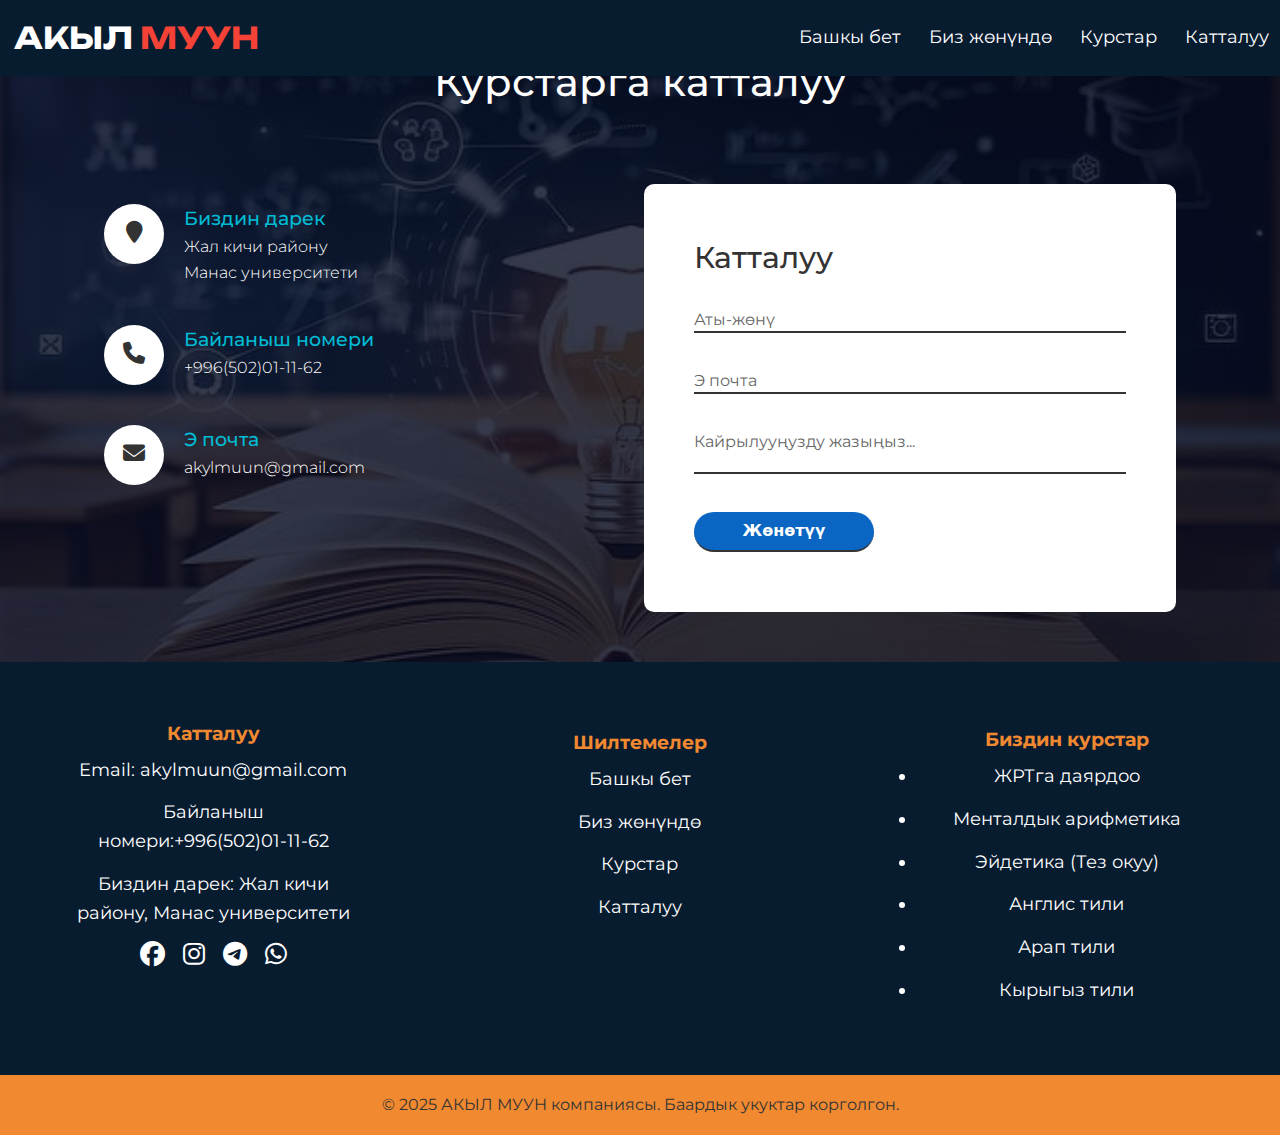
<file: contact.html>
<!DOCTYPE html>
<html lang="en">
<head>
    <meta charset="UTF-8">
    <meta name="viewport" content="width=device-width, initial-scale=1.0">
    <title>АКЫЛ МУУН Катталуу</title>
    <link rel="stylesheet" href="./contact.css">
    <link rel="preconnect" href="https://fonts.googleapis.com">
<link rel="preconnect" href="https://fonts.gstatic.com" crossorigin>
<link href="https://fonts.googleapis.com/css2?family=Cormorant+Garamond:ital,wght@0,500;1,500&family=Montserrat:ital,wght@0,100..900;1,100..900&family=Nunito+Sans:ital,opsz,wght@0,6..12,200..1000;1,6..12,200..1000&family=Oi&family=Rubik+Mono+One&family=Russo+One&family=Unbounded:wght@200..900&display=swap" rel="stylesheet">

 <link rel="stylesheet" href="https://cdnjs.cloudflare.com/ajax/libs/font-awesome/6.5.0/css/all.min.css">

</head>
<body>
    
     <!--Header-->
  <section class="header">
      <nav>
       <a href="./index.html"></a>
            <h1 class="logo">АКЫЛ <span class="muun">МУУН</span> </h1>
          <div class="nav-links " id="navLinks">
                <i class="fa fa-times" onclick="hideMenu()"></i>
                <ul>        
                     <li><a href="./index.html">Башкы бет</a></li>
                     <li><a href="./about.html">Биз жөнүндө</a></li>
                     <li><a href="./course.html">Курстар</a></li>
                     <li><a href="./contact.html">Катталуу</a></li>
                </ul>
            </div>
           <i class="fa fa-bars"  onclick="showMenu()" ></i>
        </nav>  
        </section>

<!--Contact-->
<section class="contact">
    <div class="content">
        <h2>Курстарга катталуу</h2>
        <p></p>
    </div>
    <div class="container">
        <div class="contactInfo">
            <div class="box">
                <div class="icon"><i class="fa fa-map-marker" ></i></div>
                <div class="text">
                    <h3>Биздин дарек</h3>
                    <p>Жал кичи району <br> Манас университети </p>
                </div>
            </div>

             <div class="box">
                <div class="icon"><i class="fa fa-phone" ></i></div>
                <div class="text">
                    <h3>Байланыш номери</h3>
                    <p>+996(502)01-11-62 </p>
                </div>
            </div>

            <div class="box">
                <div class="icon"><i class="fa fa-envelope" ></i></div>
                <div class="text">
                    <h3>Э почта</h3>
                    <p>akylmuun@gmail.com </p>
                </div>
            </div>
        </div>
        <div class="contactForm">
            <form>
                <h2>Катталуу</h2>
                <div class="inputBox">
                    <input type="text" name="" required="required">
                    <span>Аты-жөнү</span>
                </div>

                <div class="inputBox">
                    <input type="text" name="" required="required">
                    <span>Э почта</span>
                </div>

                <div class="inputBox">
                    <textarea required="required"></textarea>
                    <span>Кайрылууңузду жазыңыз...</span>
                </div>

                <div class="inputBox">
                   <input class="button-18" type="submit" name="" value="Жөнөтүү">
                    
                </div>
            </form>
        </div>
    </div>
</section>


 <!--Footer-->

   <footer>
    <div class="container-0">
        <div class="footer-content">
            <h3>Катталуу</h3>
            <p>Email: akylmuun@gmail.com</p>
            <p>Байланыш номери:+996(502)01-11-62</p>
            <p> Биздин дарек: Жал кичи району,
                 Манас университети </p>
                 <ul class="social-icons">
                 <li><a href=""><i class="fab fa-facebook"></i></a></li>
                 <li><a href=""><i class="fab fa-instagram"></i></a></li>
                 <li><a href=""><i class="fab fa-telegram"></i></a></li>
                 <li><a href=""><i class="fab fa-whatsapp"></i></a></li>
                 </ul>
        </div>
        <div class="footer-content">
            <h3>Шилтемелер</h3>
            <ul class="list">
                <li><a href="./index.html">Башкы бет</a></li>
                     <li><a class="a-2" href="./about.html">Биз жөнүндө</a></li>
                     <li><a class="a-2" href="./course.html">Курстар</a></li>
                     <li><a class="a-2" href="./contact.html">Катталуу</a></li>
            </ul>
        </div>
        <div class="footer-content">
            <h3>Биздин курстар</h3>
        <ul>
            <li >ЖРТга даярдоо</li>
            <li >Менталдык арифметика</li>
            <li >Эйдетика (Тез окуу)</li>
            <li>Англис тили</li>
            <li>Арап тили</li>
            <li>Кырыгыз тили</li>
            </ul>
        </div>
        
        
    </div>
    <div class="bottom-bar">
        <p> &copy; 2025 АКЫЛ МУУН компаниясы. Баардык укуктар корголгон.</p>
    </div>
</footer> 


        <!--JavaScript For Toggle Menu-->
   <script>

    var navLinks = document.getElementById("navLinks");
    function showMenu() {
        navLinks.style.right = "0";
    }
    function hideMenu() {
        navLinks.style.right = "-200px";
    }

  </script>  
</body>
</html>
</body>
</html>
</file>
<file: contact.css>
* {
    margin: 0;
    padding: 0;
     font-family: "Montserrat", sans-serif
    
}

 body {
         line-height: 1.6;
         color: #333;
         background-color: #f9f9f9;
        }


        /*  Header */


nav {
    
    display: flex;
    padding: 14px;
    justify-content: space-between;
    align-items: center;
    background:#081c30;
    position: fixed;
    width: 100%;
    top: 0;
    z-index: 100;
   
}

.logo {
    color: white;
    font-family: "Unbounded", sans-serif;
    font-optical-sizing: auto;
    font-weight:weight;
    font-style:normal;
    font-size: 30px;  
}

.muun {
    font-family: "Unbounded", sans-serif;
    color: #f44336;
}

.nav-links {
    flex: 1;
    text-align: right;
    padding-right: 13px;
}

.nav-links ul li {
    list-style: none;
    display: inline-block;
    padding: 8px 12px ;
    position: relative;
}

.nav-links ul li a {
    color: #fff;
    text-decoration: none;
    font-size: 18px;
}

.nav-links ul li::after {
    content: '';
    width: 0%;
    height: 2px;
    background-color:#f44336;
    display: block;
    margin: auto;
    transition:  0.5s;
}

.nav-links ul li:hover::after {
    width: 100%;
}

.text-box {
    width: 90%;
    color: #fff;
    position: absolute;
    top: 50%;
    left: 50%;
    transform: translate(-50%,-50%);
    text-align: center;
}

.text-box h1 {
    font-size: 62px;
}

.text-box p {
    margin: 10px 0 40px;
    font-size: 15px;
    color: #fff;
}

.hero-btn, .course-button {
    display: inline-block;
    text-decoration: none;
    color: #fff; 
}
.hero-btn {
    border: 1px solid #fff;
    padding: 12px 34px ;
    font-size: 15px;
    background: transparent;
    position: relative;
    cursor: pointer;
}

.hero-btn:hover {
    border:1px solid #f44336;
    background:#f44336 ;
}

nav .fa {
    display: none;
}


@media(max-width:700px) {
    
    
    .text-box h1 {
        font-size: 20px;
    }
    .nav-links ul li {
        display: block;
    }
    

    .nav-links {
        position: absolute;
         background:#081c30;
        height: 100vh;
        width: 200px;
        top: 0;
        right: -200px;
        text-align: left;
        z-index: 2;
        transition: 1s;
    }
   
    
    nav .fa {
        display: block;
        color: #fff;
        margin: 10px;
        font-size: 22px;
        cursor: pointer;    
    }
   
    .nav-links ul {
        padding: 30px;

    }

    .fa-bars {
        padding-right: 20px;
    }

  
}

/* contact*/
.contact {
    
    position: relative;
    min-height: 100hv;
    padding: 50px 100px;
    display: flex;
    justify-content: center;
    align-items: center;
    flex-direction: column;
    background-image: linear-gradient(rgba(4,9,30,0.8)), url(./img/WhatsApp\ Image\ 2025-09-05\ at\ 16.04.28.jpeg);
    background-size: cover;
}

.contact .content {
    max-width: 800px;
    text-align: center;
}
.contact .content h2 {
    font-size: 40px;
    font-weight: 500;
    color: #fff;
    padding-bottom: 40px;
}


.container {
    width: 100%;
    display: flex;
    justify-content: center;
    margin-top: 30px;
}
.container .contactInfo {
    width: 50%;
    display: flex;
    flex-direction: column;
   
}
.container .contactInfo .box {
    position: relative;
    padding: 20px 0;
    display: flex;
}
.container .contactInfo .box .icon {
    min-width: 60px;
    height: 60px;
    background: #fff;
    display: flex;
    justify-content: center;
    border-radius: 50%;
    font-size: 22px;
}
.container .contactInfo .box .icon i {
    padding-top: 17px;
}
.container .contactInfo .box .text {
    display: flex;
    margin-left: 20px;
    font-size: 16px;
    color: #fff;
    flex-direction: column;
    font-weight: 300;
}
.container .contactInfo .box .text h3 {
    font-weight: 500;
    color: #00bcd4;
}

.contactForm {
    width: 40%;
    padding: 50px;
    background: #fff;
    border-radius: 10px;
}

.contactForm h2 {
    font-size: 30px;
    color: #333;
    font-weight: 500;
}
.contactForm .inputBox {
    position: relative;
    width: 100%;
    margin-top: 10px;

}
.contactForm .inputBox input, 
 .contactForm .inputBox textarea {
    width: 100%;
    padding: 5px 0;
    font-size: 16px;
    margin: 10px 0;
    border: none;
    border-bottom: 2px solid #333;
    outline: none;
    resize: none;
}

.contactForm .inputBox span {
    position: absolute;
    left: 0;
    padding: 5px 0;
    font-size: 16px;
    margin: 10px 0;
    pointer-events: none;
    transition: 0.5s;
    color: #666;
}
.contactForm .inputBox input:focus ~ span,
.contactForm .inputBox input:valid ~ span,
.contactForm .inputBox textarea:focus ~ span,
.contactForm .inputBox textarea:valid ~ span {
    color: #f18930;
    font-size: 12px;
    transform: translateY(-20px);
}



/* CSS */

.button-18 {
   
  align-items: center;
  background-color:#0A66C2;
  border: 0;
  border-radius: 100px;
  box-sizing: border-box;
  color: #ffffff;
  cursor: pointer;
  display: inline-flex;
  font-family: -apple-system, system-ui, system-ui, "Segoe UI", Roboto, "Helvetica Neue", "Fira Sans", Ubuntu, Oxygen, "Oxygen Sans", Cantarell, "Droid Sans", "Apple Color Emoji", "Segoe UI Emoji", "Segoe UI Symbol", "Lucida Grande", Helvetica, Arial, sans-serif;
  font-size: 16px;
  font-weight: 600;
  justify-content: center;
  line-height: 20px;
  max-width: 180px;
  min-height: 40px;
  min-width: 0px;
  overflow: hidden;
  padding: 0px;
  padding-left: 20px;
  padding-right: 20px;
  text-align: center;
  touch-action: manipulation;
  transition: background-color 0.167s cubic-bezier(0.4, 0, 0.2, 1) 0s, box-shadow 0.167s cubic-bezier(0.4, 0, 0.2, 1) 0s, color 0.167s cubic-bezier(0.4, 0, 0.2, 1) 0s;
  user-select: none;
  -webkit-user-select: none;
  vertical-align: middle;
}

.button-18:hover,
.button-18:focus { 
  background-color: #16437E;
  color: #ffffff;
}

.button-18:active {
  background: #09223b;
  color: rgb(255, 255, 255, .7);
}

.button-18:disabled { 
  cursor: not-allowed;
  background: rgba(0, 0, 0, .08);
  color: rgba(0, 0, 0, .3);
}




@media (max-width: 778px) {
    .contact {
        padding: 150px;
    }
    .container {
        flex-direction: column;
    }
    .container .contactInfo {
        margin-bottom: 40px;
    }
    .container .contactInfo, .contactForm {
        width: 100%;
    }
   
    
    


}



/*   Footer  */

footer {
    background: #081c30;
    padding-top: 50px;
    color: #fff;
}
.container-0 {
    display: grid;
    grid-template-columns: 1fr 1fr 1fr;
    margin: auto;
    justify-content: center;
}

.footer {
    width: 33.3%;
}

footer h3 {
   color: #f18930 ;
   text-align: center;
}
.footer-content {
    width: 300px;
    margin: auto;
    padding: 7px; 
}

.footer-content p, .footer-content ul li, .list a {
    font-size: 18px;
    padding: 7px;
    text-align: center;
}

.list {
    padding-bottom: 80px;
} 
.list li {
    width: auto;
    list-style-type: none;
    position: relative;
}
.list a {
    color: #fff;
    text-decoration: none;
}
.list li::before {
    content: '';
    position: absolute;
    transform: translate(-50%,-50%);
    left: 50%;
    top: 100%;
    width: 0;
    height: 2px;
    background:#f18930;
    transition-duration: .5s;
}
.list li:hover::before {
    width: 90px;
}
.social-icons {
    text-align: center;
    padding-bottom: 40px;
    
}
.social-icons li {
    display: inline-block;
    text-align: center;
    padding: 5px;
}
.social-icons i {
    color:white;
    font-size: 25px;
    
}
.a:hover {
    color: #f18930;
}
.social-icons i:hover {
    color: #f18930;
}
 .bottom-bar {
    background:#f18930;
    text-align: center;
    padding: 10px 0;
    margin-top: 50px;
}
.bottom-bar p {
    color: #333;
    margin: 0;
    font-size: 16px;
    padding: 7px; 
}


@media(max-width:768px) {
    .container-0{
    display: grid; 
    grid-template-columns: 1fr;
       justify-content: center;  
       margin: 0;
    }
}
</file>
